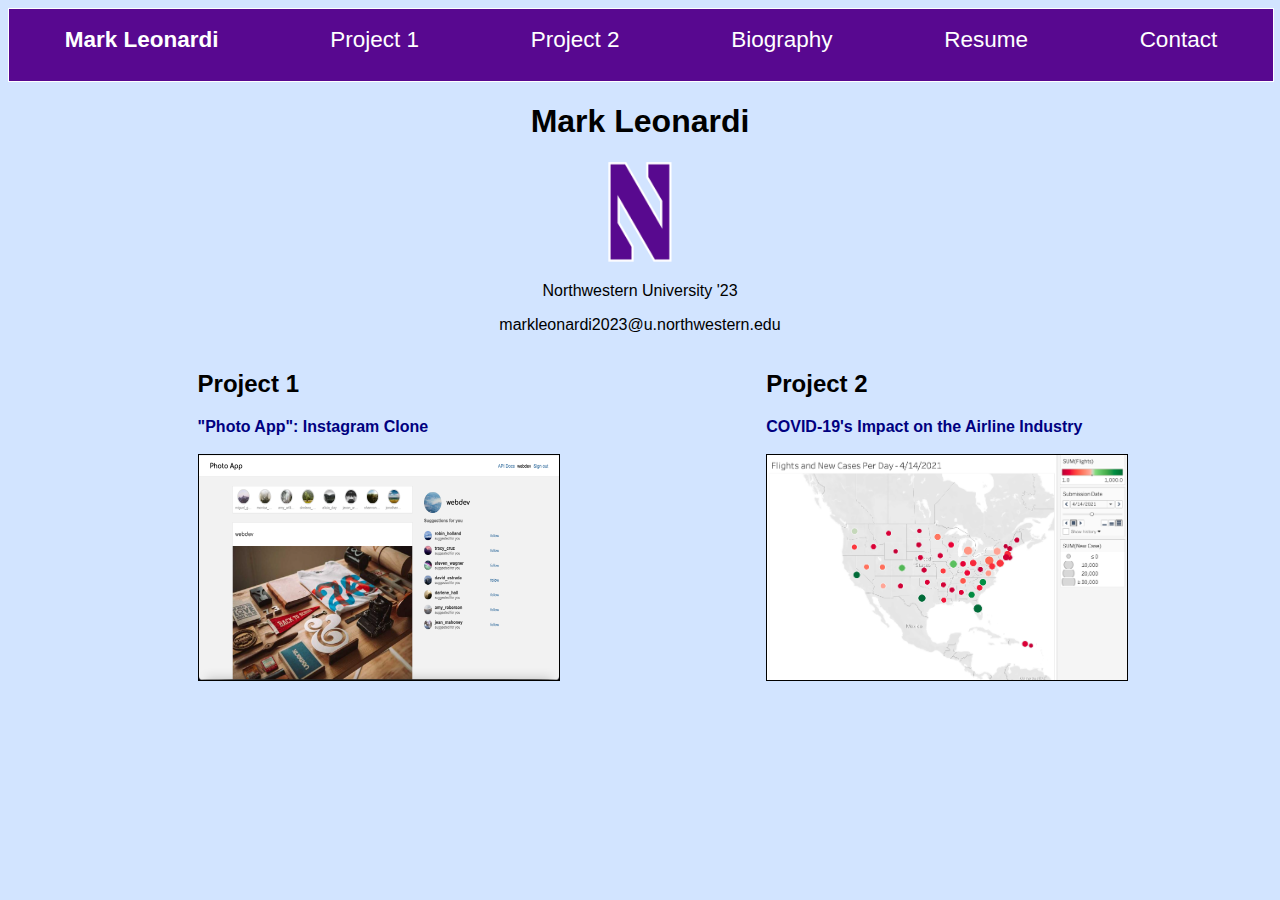
<file: index.html>
<!DOCTYPE html>
<html lang="en" dir="ltr">
  <head>
    <meta charset="utf-8">
    <link rel="stylesheet" href="style.css">
    <script src="main.js"></script>
    <title>Portfolio</title>
  </head>
  <body>
    <nav class="nav-bar" aria-labelledby="mainmenulabel">
        <div id="links">
            <a href="index.html" tabindex="1"><strong>Mark Leonardi</strong></a>
            <a href="project1.html" tabindex="2">Project 1</a>
            <a href="project2.html" tabindex="3">Project 2</a>
            <a href="biography.html" tabindex="4">Biography</a>
            <a href="resume.pdf" tabindex="5">Resume</a>
            <a href="contact.html" tabindex="6">Contact</a>
        </div>
    </nav>
    <div class="content">
        <div class="info">
            <h1>Mark Leonardi</h1>
            <img src="gocats.png" alt="Northwestern University Logo" height="100px">
            <p>Northwestern University '23</p>
            <p>markleonardi2023@u.northwestern.edu</p>
        </div>
        <div class="projects">
            <div class="project1">
                <div id="p1header">
                    <h2>Project 1</h2>
                    <a href="project1.html" tabindex="7">"Photo App": Instagram Clone</a>  
                </div>
                <button class="Project1img" tabindex="8" onclick=Project1()><img id="projectimg" src="photoapp.png" alt="Photo App Project Homescreen"></button>
            </div>
            <div class="project2">
                <div id="p2header">
                    <h2>Project 2</h2>
                    <a href="project2.html" tabindex="9">COVID-19's Impact on the Airline Industry</a>  
                </div>
                <button class="Project2img" tabindex="10" onclick=Project2()><img id= "projectimg" src="covid.png" alt="Map of the USA displaying COVID-19 cases and number of flights departing each state."></button>
            </div>
        </div>
    </div>
</body>
</file>
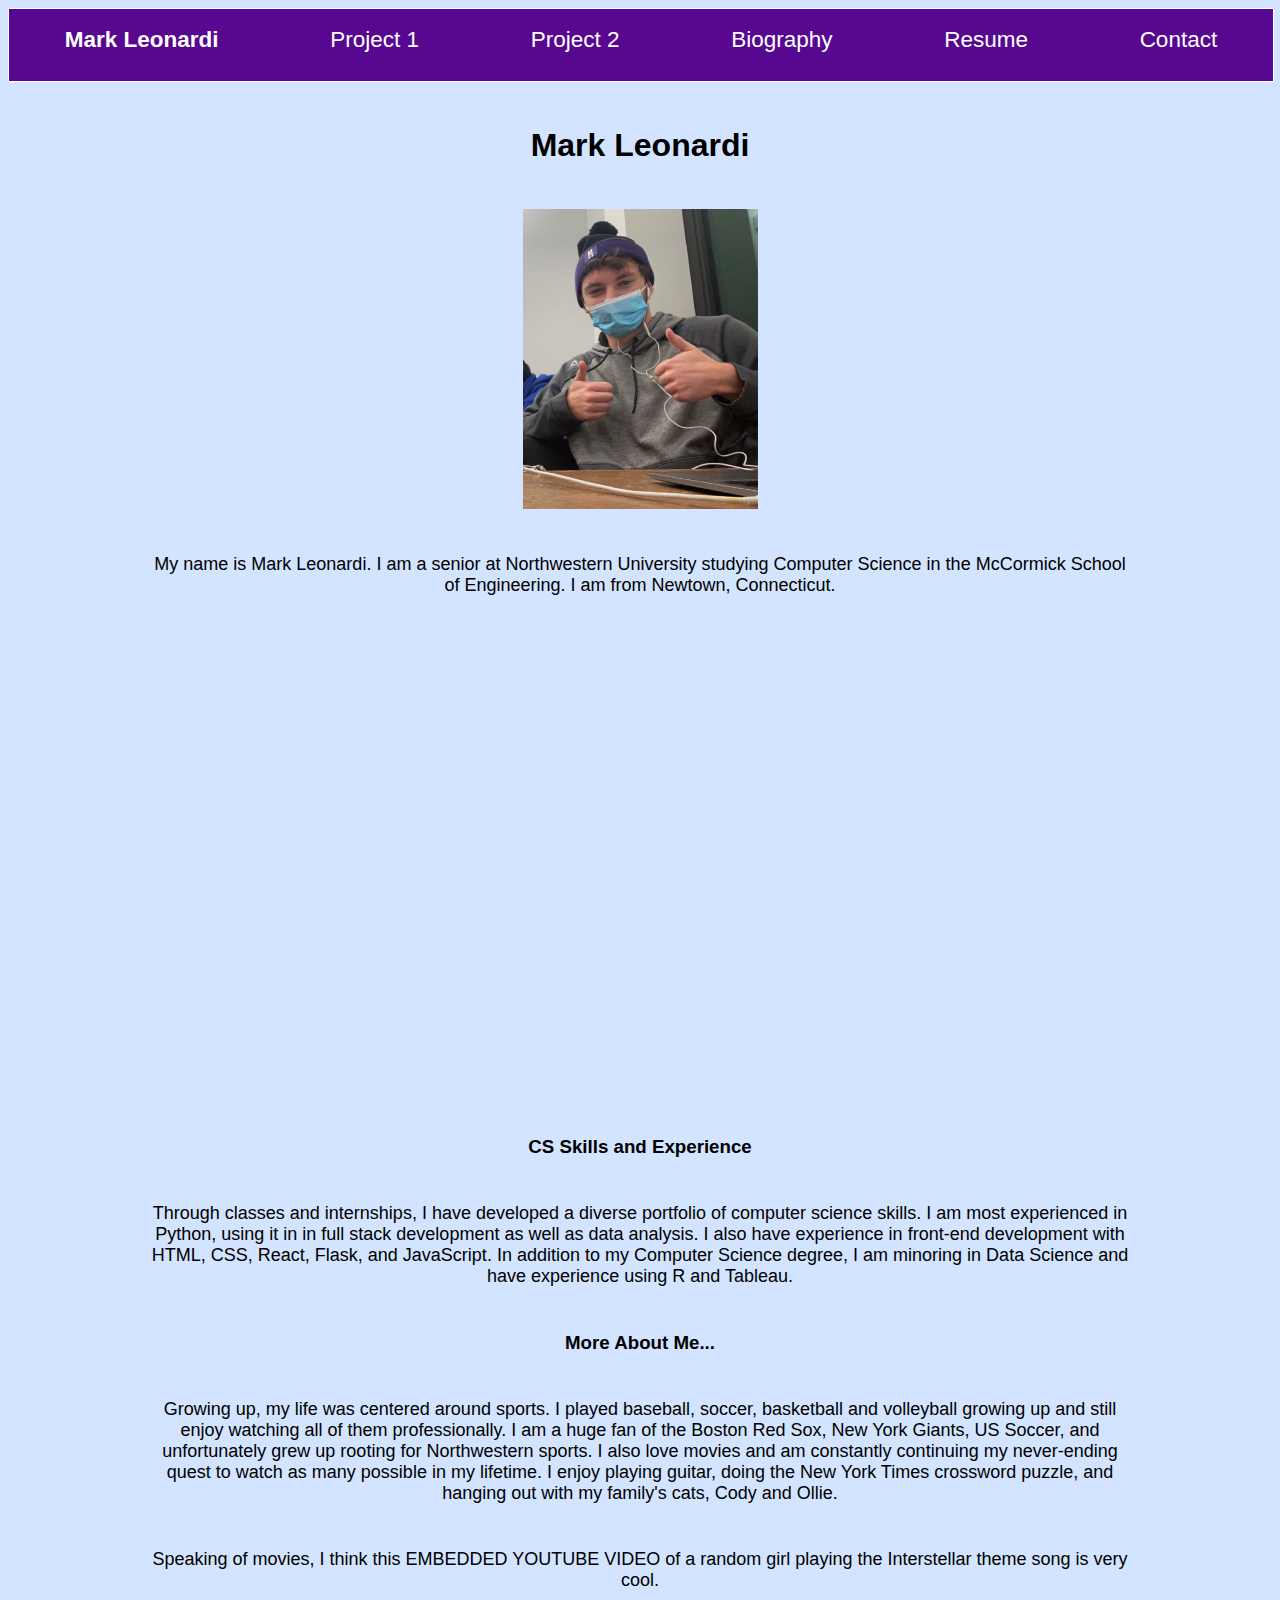
<file: biography.html>
<!DOCTYPE html>
<html lang="en" dir="ltr">
  <head>
    <meta charset="utf-8">
    <link rel="stylesheet" href="style.css">
    <script src="main.js"></script>
    <title>Portfolio</title>
  </head>
  <body>
    <nav class="nav-bar" aria-labelledby="mainmenulabel">
        <div id="links">
            <a href="index.html" tabindex="1"><strong>Mark Leonardi</strong></a>
            <a href="project1.html" tabindex="2">Project 1</a>
            <a href="project2.html" tabindex="3">Project 2</a>
            <a href="biography.html" tabindex="4">Biography</a>
            <a href="resume.pdf" tabindex="5">Resume</a>
            <a href="contact.html" tabindex="6">Contact</a>
        </div>
    </nav>
    <div class="biography">
        <h1>Mark Leonardi</h1>
        <img id="myPicture" src="bio.png" alt="A picture of Mark doing homework in the library" height="300px">
        <p>My name is Mark Leonardi. I am a senior at Northwestern University studying Computer Science in the McCormick School of Engineering. I am from Newtown, Connecticut.</p>
        <iframe src="https://www.google.com/maps/embed?pb=!1m18!1m12!1m3!1d191553.7574680897!2d-73.42120035667979!3d41.39521000318781!2m3!1f0!2f0!3f0!3m2!1i1024!2i768!4f13.1!3m3!1m2!1s0x89e7fcabc0566e89%3A0xc2a900405c7b3604!2sNewtown%2C%20CT!5e0!3m2!1sen!2sus!4v1669947058868!5m2!1sen!2sus" width="600" height="450" style="border:0;" allowfullscreen="" loading="lazy" referrerpolicy="no-referrer-when-downgrade"></iframe>
        <h3>CS Skills and Experience</h3>
        <p>Through classes and internships, I have developed a diverse portfolio of computer science skills. I am most experienced in Python, using it in in full stack development as well as data analysis. I also have experience in front-end development with HTML, CSS, React, Flask, and JavaScript. In addition to my Computer Science degree, I am minoring in Data Science and have experience using R and Tableau.</p>
        <h3>More About Me...</h3>
        <p>Growing up, my life was centered around sports. I played baseball, soccer, basketball and volleyball growing up and still enjoy watching all of them professionally. I am a huge fan of the Boston Red Sox, New York Giants, US Soccer, and unfortunately grew up rooting for Northwestern sports. I also love movies and am constantly continuing my never-ending quest to watch as many possible in my lifetime. I enjoy playing guitar, doing the New York Times crossword puzzle, and hanging out with my family's cats, Cody and Ollie.</p>
        <p>Speaking of movies, I think this EMBEDDED YOUTUBE VIDEO of a random girl playing the Interstellar theme song is very cool.</p>
        <iframe width="560" height="315" src="https://www.youtube.com/embed/BFetvsemGOY" title="YouTube video player" frameborder="0" allow="accelerometer; autoplay; clipboard-write; encrypted-media; gyroscope; picture-in-picture" allowfullscreen></iframe>

    </div>
</file>
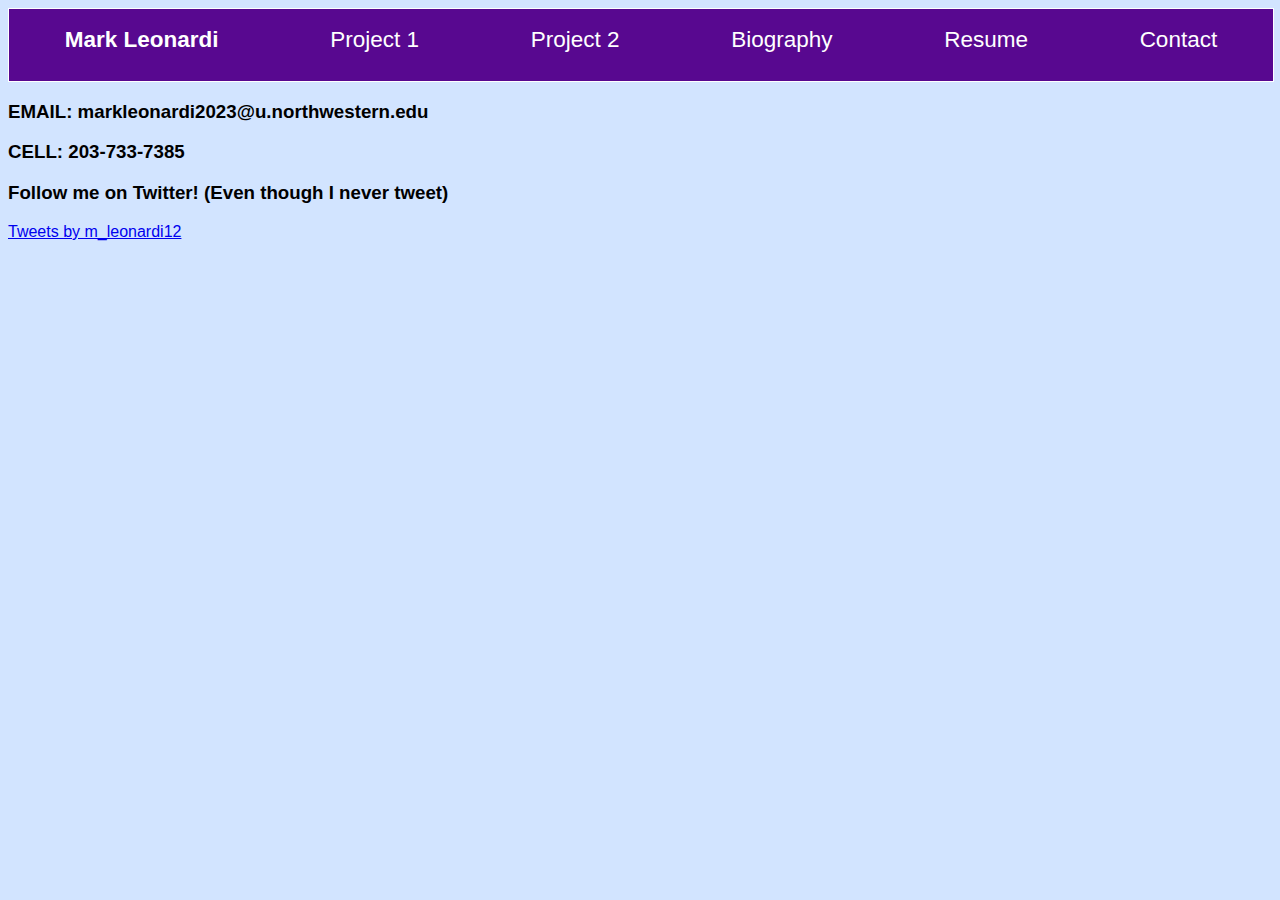
<file: contact.html>
<!DOCTYPE html>
<html lang="en" dir="ltr">
  <head>
    <meta charset="utf-8">
    <link rel="stylesheet" href="style.css">
    <script src="main.js"></script>
    <title>Portfolio</title>
  </head>
  <body>
    <nav class="nav-bar" aria-labelledby="mainmenulabel">
        <div id="links">
            <a href="index.html" tabindex="1"><strong>Mark Leonardi</strong></a>
            <a href="project1.html" tabindex="2">Project 1</a>
            <a href="project2.html" tabindex="3">Project 2</a>
            <a href="biography.html" tabindex="4">Biography</a>
            <a href="resume.pdf" tabindex="5">Resume</a>
            <a href="contact.html" tabindex="6">Contact</a>
        </div>
    </nav>
    <h3>EMAIL: markleonardi2023@u.northwestern.edu</h3>
    <h3>CELL: 203-733-7385</h3>
    <h3>Follow me on Twitter! (Even though I never tweet)</h3>
    <a class="twitter-timeline" data-width="400" data-height="500" href="https://twitter.com/m_leonardi12?ref_src=twsrc%5Etfw">Tweets by m_leonardi12</a> <script async src="https://platform.twitter.com/widgets.js" charset="utf-8"></script>
    </body>
</html>
</file>
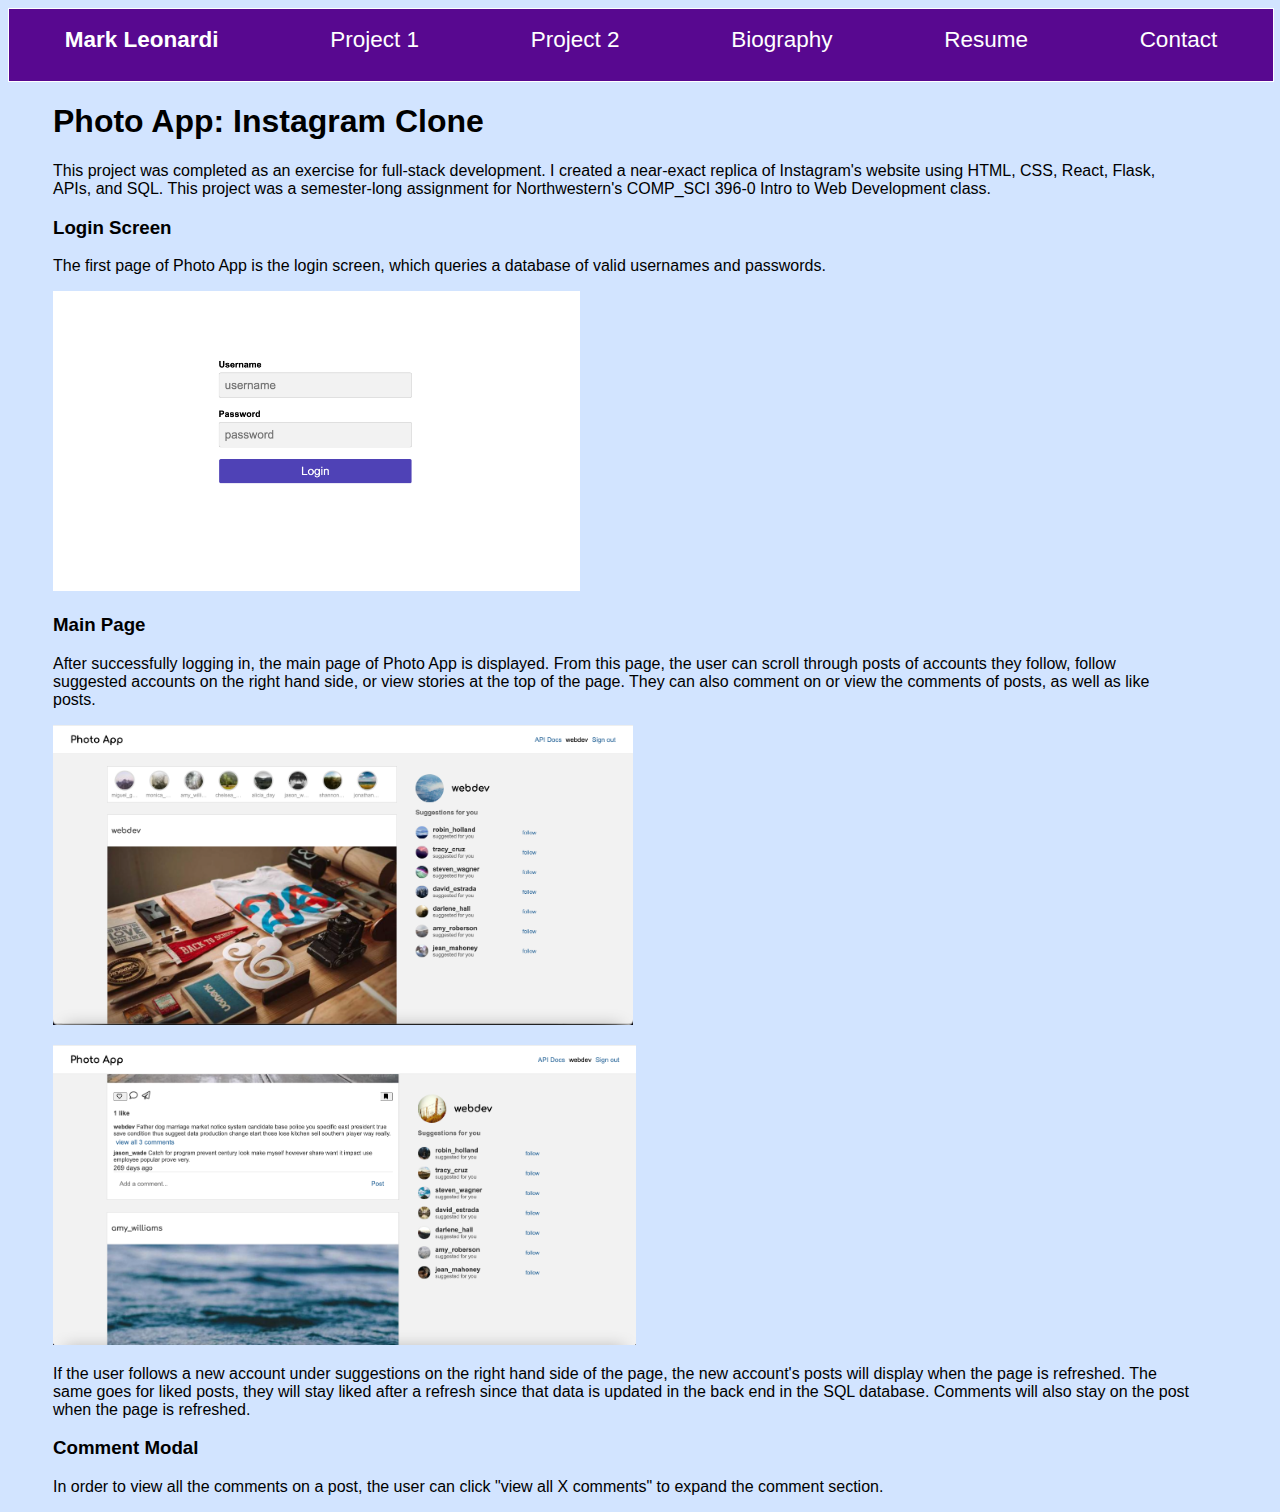
<file: project1.html>
<!DOCTYPE html>
<html lang="en" dir="ltr">
  <head>
    <meta charset="utf-8">
    <link rel="stylesheet" href="style.css">
    <script src="main.js"></script>
    <title>Project 1</title>
  </head>
  <body>
    <nav class="nav-bar" aria-labelledby="mainmenulabel">
      <div id="links">
          <a href="index.html" tabindex="1"><strong>Mark Leonardi</strong></a>
          <a href="project1.html" tabindex="2">Project 1</a>
          <a href="project2.html" tabindex="3">Project 2</a>
          <a href="biography.html" tabindex="4">Biography</a>
          <a href="resume.pdf" tabindex="5">Resume</a>
          <a href="contact.html" tabindex="6">Contact</a>
      </div>
  </nav>
    <div class="project">
      <h1>Photo App: Instagram Clone</h1>
      <p>This project was completed as an exercise for full-stack development. I created a near-exact replica of Instagram's website using HTML, CSS, React, Flask, APIs, and SQL. This project was a semester-long assignment for Northwestern's COMP_SCI 396-0 Intro to Web Development class.</p>
      <h3>Login Screen</h3>
      <p>The first page of Photo App is the login screen, which queries a database of valid usernames and passwords.</p>
      <img src="login.png" alt="The login screen of Photo App" height="300px">
      <h3>Main Page</h3>
      <p>After successfully logging in, the main page of Photo App is displayed. From this page, the user can scroll through posts of accounts they follow, follow suggested accounts on the right hand side, or view stories at the top of the page. They can also comment on or view the comments of posts, as well as like posts.</p>
      <img src="photoapp.png" alt="The main page of Photo App" height="300px">
      <p> </p>
      <img src="photoapp2.png" alt="Scrolled down on the main page of Photo App" height="300px">
      <p>If the user follows a new account under suggestions on the right hand side of the page, the new account's posts will display when the page is refreshed. The same goes for liked posts, they will stay liked after a refresh since that data is updated in the back end in the SQL database. Comments will also stay on the post when the page is refreshed.</p>
      <h3>Comment Modal</h3>
      <p>In order to view all the comments on a post, the user can click "view all X comments" to expand the comment section.</p>
    </div>
  </body>
</html>
</file>
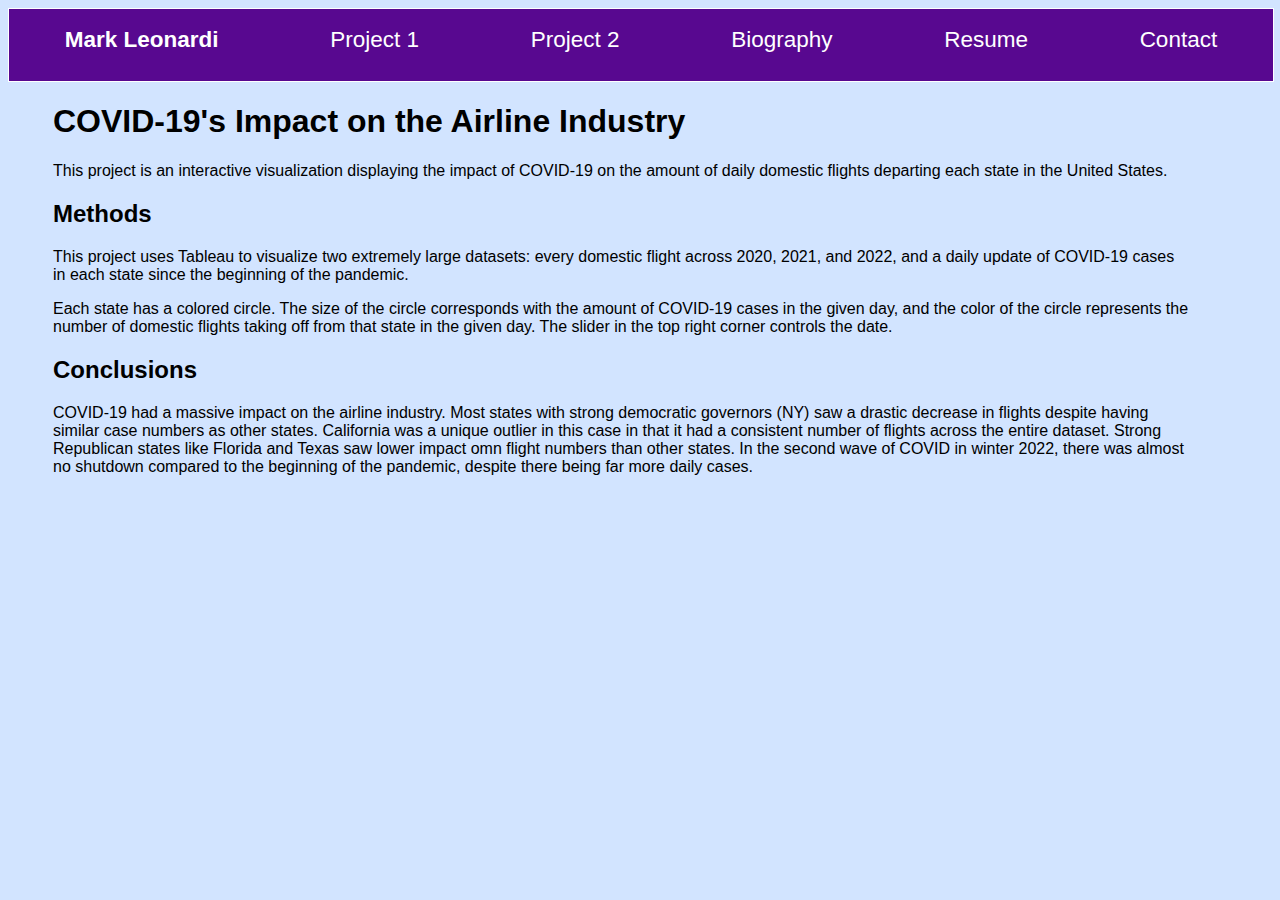
<file: project2.html>
<!DOCTYPE html>
<html lang="en" dir="ltr">
  <head>
    <meta charset="utf-8">
    <link rel="stylesheet" href="style.css">
    <script src="main.js"></script>
    <title>Portfolio</title>
  </head>
  <body>
    <nav class="nav-bar" aria-labelledby="mainmenulabel">
        <div id="links">
            <a href="index.html" tabindex="1"><strong>Mark Leonardi</strong></a>
            <a href="project1.html" tabindex="2">Project 1</a>
            <a href="project2.html" tabindex="3">Project 2</a>
            <a href="biography.html" tabindex="4">Biography</a>
            <a href="resume.pdf" tabindex="5">Resume</a>
            <a href="contact.html" tabindex="6">Contact</a>
        </div>
    </nav>
    <div class="project">
        <h1>COVID-19's Impact on the Airline Industry</h1>
        <p>This project is an interactive visualization displaying the impact of COVID-19 on the amount of daily domestic flights departing each state in the United States.</p>
        <!--- I know we aren't supposed to have javascript in the hmtl file but this is a prewritten
        line of code from tableau to import the project so I didn't want to mess with it.-->
        <div class='tableauPlaceholder' id='viz1669945638615' style='position: relative'><noscript><a href='#'><img alt='Flights and New Cases Per Day - 4&#47;14&#47;2021 ' src='https:&#47;&#47;public.tableau.com&#47;static&#47;images&#47;ma&#47;map2_16698784813440&#47;Sheet1&#47;1_rss.png' style='border: none' /></a></noscript><object class='tableauViz'  style='display:none;'><param name='host_url' value='https%3A%2F%2Fpublic.tableau.com%2F' /> <param name='embed_code_version' value='3' /> <param name='site_root' value='' /><param name='name' value='map2_16698784813440&#47;Sheet1' /><param name='tabs' value='no' /><param name='toolbar' value='yes' /><param name='static_image' value='https:&#47;&#47;public.tableau.com&#47;static&#47;images&#47;ma&#47;map2_16698784813440&#47;Sheet1&#47;1.png' /> <param name='animate_transition' value='yes' /><param name='display_static_image' value='yes' /><param name='display_spinner' value='yes' /><param name='display_overlay' value='yes' /><param name='display_count' value='yes' /><param name='language' value='en-US' /></object></div>                <script type='text/javascript'>                    var divElement = document.getElementById('viz1669945638615');                    var vizElement = divElement.getElementsByTagName('object')[0];                    vizElement.style.width='80%';vizElement.style.height=(divElement.offsetWidth*0.55)+'px';                    var scriptElement = document.createElement('script');                    scriptElement.src = 'https://public.tableau.com/javascripts/api/viz_v1.js';vizElement.parentNode.insertBefore(scriptElement, vizElement); </script>
        <h2>Methods</h2>
        <p>This project uses Tableau to visualize two extremely large datasets: every domestic flight across 2020, 2021, and 2022, and a daily update of COVID-19 cases in each state since the beginning of the pandemic.</p>
        <p>Each state has a colored circle. The size of the circle corresponds with the amount of COVID-19 cases in the given day, and the color of the circle represents the number of domestic flights taking off from that state in the given day. The slider in the top right corner controls the date.</p>
        <h2>Conclusions</h2>
        <p>COVID-19 had a massive impact on the airline industry. Most states with strong democratic governors (NY) saw a drastic decrease in flights despite having similar case numbers as other states. California was a unique outlier in this case in that it had a consistent number of flights across the entire dataset. Strong Republican states like Florida and Texas saw lower impact omn flight numbers than other states. In the second wave of COVID in winter 2022, there was almost no shutdown compared to the beginning of the pandemic, despite there being far more daily cases. </p>
    </div>
    </body>
</html>
</file>
<file: style.css>
body {
    background-color: rgb(210, 228, 255);
}

body {
    font-family: Avenir, sans-serif;
}

.nav-bar {
    justify-content: space-between;
    width: 100%;
    display: flex;
    height: 8vh;
    background-color: rgb(88, 8, 144);
    border: 1px solid white;

}

.info {
    width: 50%;
    margin: auto;
    text-align: center;
}

.nav-bar a {
    font-size: 2.5vh;
    padding-top: 2vh;
    color: white;
    text-decoration: none;
    background-color: transparent;
}


#links {
    width: 100%;
    display: flex;
    justify-content: space-around;
    
}

.content a {
    background-color: transparent;
    text-decoration: none;
    color: navy;
    font-weight: 900;
    
}



.projects {
    display: flex;
    justify-content: space-between;
    width: 70%;
    margin: auto;
}

#projectimg {
    margin-left: -8px;
    margin-top: -5px;
    height: 25vh;
    width: 40vh;
    border: 1px solid black;
}

button {
    height: 20vh;
    width: 35vh;
    margin-top: 20px;
}

.biography {
    width: 100%;
    height: 100%;
    margin-bottom: 10vh;
}

.biography > * {
    margin: auto;
    text-align: center;
    margin-top: 5vh;
}

.biography p {
    font-size: 18px;
    width: 78%;
}

#myPicture {
    width: 235px;
    display: flex;
    justify-content: center;
}

iframe {
    display: block;
    margin: auto;
}

.project {
    width: 90%;
    margin-left: 5vh;
}
</file>
